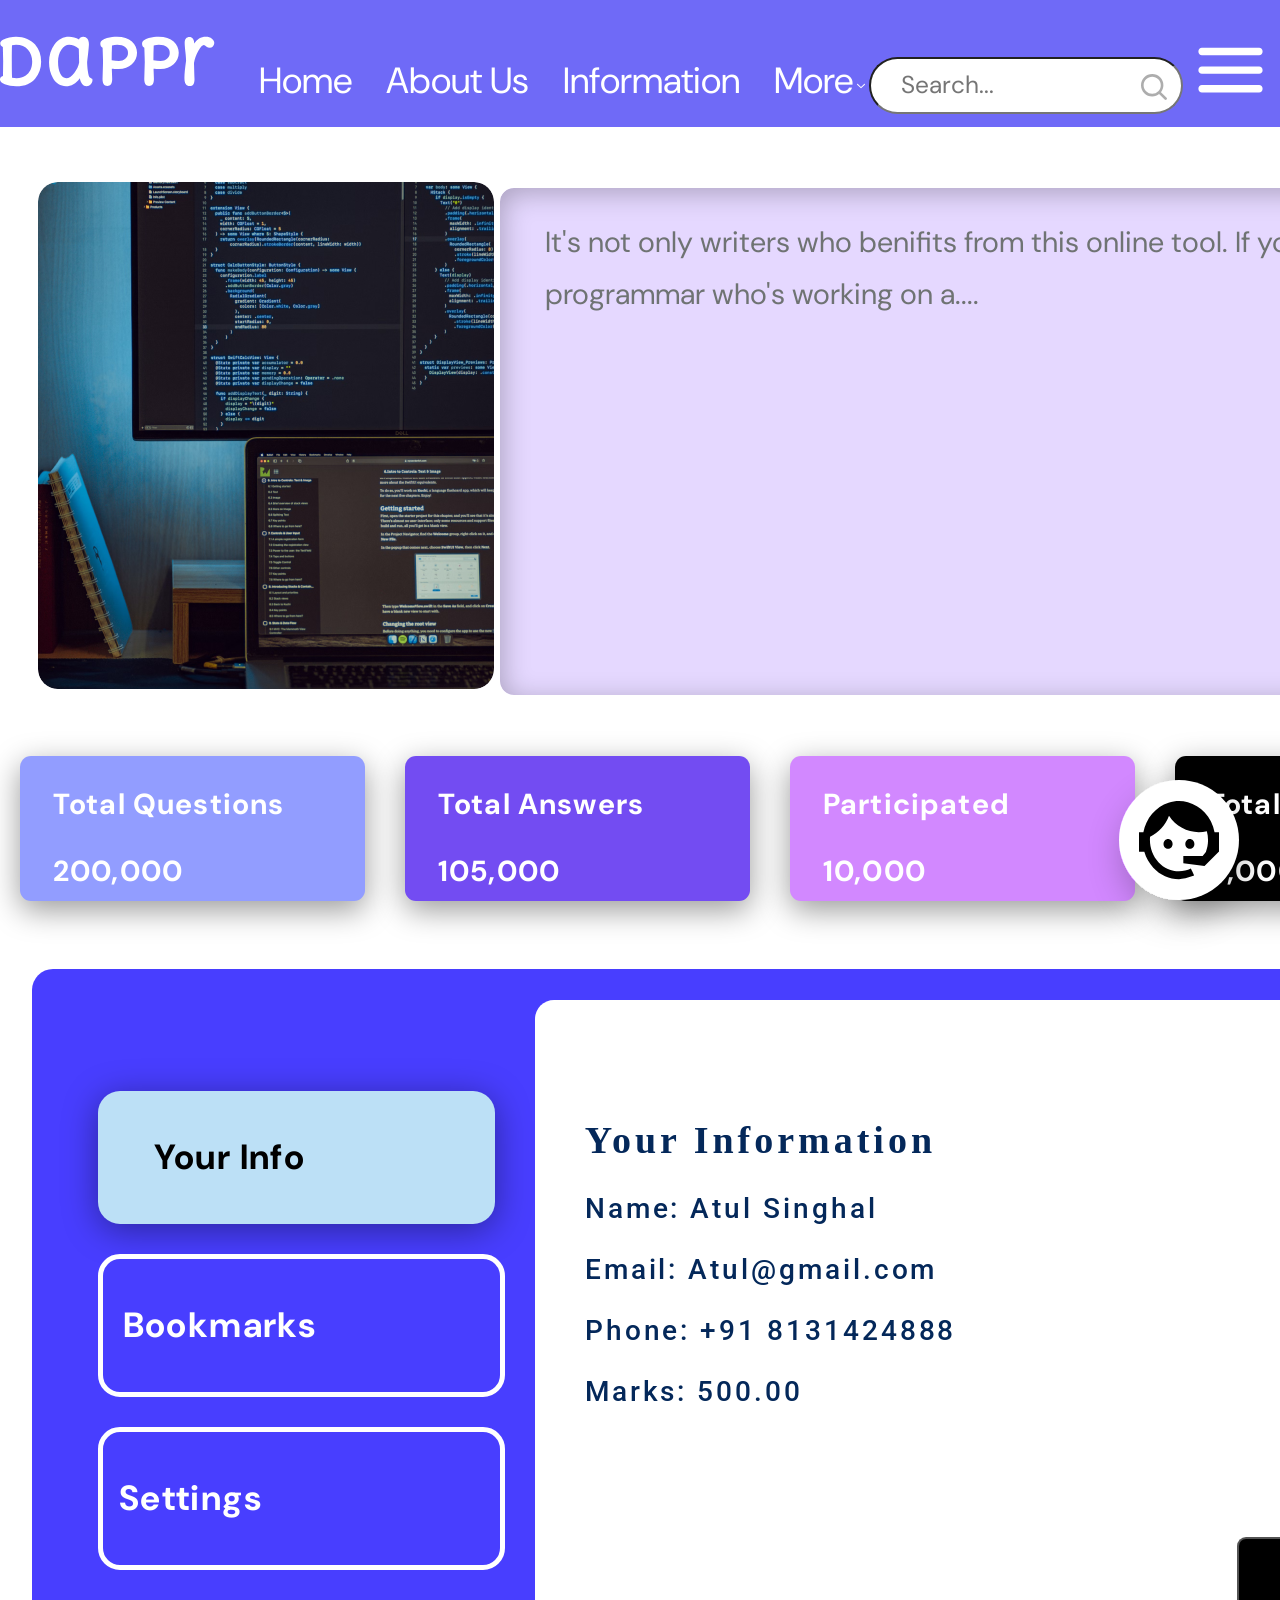
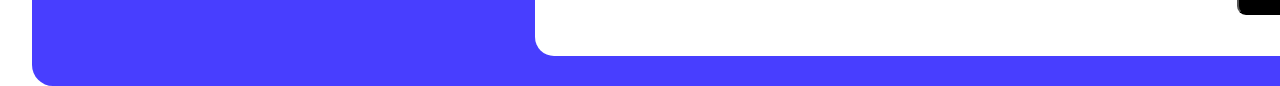
<file: index.html>
<!DOCTYPE html>
<html lang="en">
<head>
    <meta charset="UTF-8">
    <meta name="viewport" content="width=device-width, initial-scale=1.0">
    <title>Micro Project 2</title>
    <link rel="stylesheet" href="style.css">
    <link rel="stylesheet" href="https://fonts.google.com/">
    <style>
        @import url('https://fonts.googleapis.com/css2?family=DM+Sans:opsz,wght@9..40,300&family=Poppins:wght@100&display=swap');
        @import url('https://fonts.googleapis.com/css2?family=Roboto:wght@300&display=swap');
        @import url('https://fonts.googleapis.com/css2?family=Delius+Unicase&family=Roboto:wght@300&display=swap');
      </style>
</head>
<body>
    <header class="header">
        <img class="dapprimg" src="dappr.svg" alt="dappr" width="215px" height="63px">
        <ul>
            <li class="l1">Home</li>
            <li class="l2">About Us</li>
            <li class="l3">Information</li>
            <li class="l4">More</li>
        </ul>
        <img class="vectorimg" src="Vector.svg" alt="dropdown image">
        <div class="search">
            <input type="search" name="search" id="searchbar" placeholder="Search...">
            <i class="fa fa-search"></i>
        </div>
        <img src="Vector(1).svg" alt="hamburgermenu" class="menu" width="67px" height="46px">
    </header>
    <br>
    <br>
    <br>
    <section>
    <section class="upper">
        <div class="upperlt">
        </div>
        <div class="uppermdl">
            <p>It's not only writers who benifits from this online tool. If you're a programmar who's working on a....</p>
        </div>
        <div class="upperrt">
            <img src="logos_whatsapp-icon.svg " alt="whatsappicon" class="waimg">
            <img src="Group 4.svg" alt="facebookicon">
            <img src="Group 3.svg" alt="twittericon">
        </div>

    </section>
        <section class="middle">
            <div class="middle1">
                <p>Total Questions</p>
                <p>200,000</p>
            </div>
            <div class="middle2">
                <p>Total Answers</p>
                <p>105,000</p>
            </div>
            <div class="middle3">
                <p>Participated</p>
                <p>10,000</p>
            </div>
            <div class="middle4">
                <p>Total Passed</p>
                <p>6,000</p>
            </div>
        </section>
        <section class="lower">
            <div class="container">
                <div class="colgrp">
                    <div class="yourinfo">
                        <p>Your Info</p>
                    </div>
                    <div class="bookmarks">
                        <p>Bookmarks</p>
                    </div>
                    <div class="settings">
                        <p>Settings</p>
                    </div>
                </div>
                <div class="card">
                    <h3>Your Information</h3>
                    <p>Name: Atul Singhal</p>
                    <p>Email: Atul@gmail.com</p>
                    <p>Phone: +91 8131424888 </p>
                    <p>Marks: 500.00</p>
                    <button type="button" class="button">Next
                        <img src="Arrow 1.svg" alt="arrow">
                    </button>
                </div>
            </div>
            <div class="gimg">
                <img src="Group 2.svg" alt="image">
            </div>
        </section>
        </section>
</body>
</html>
</file>
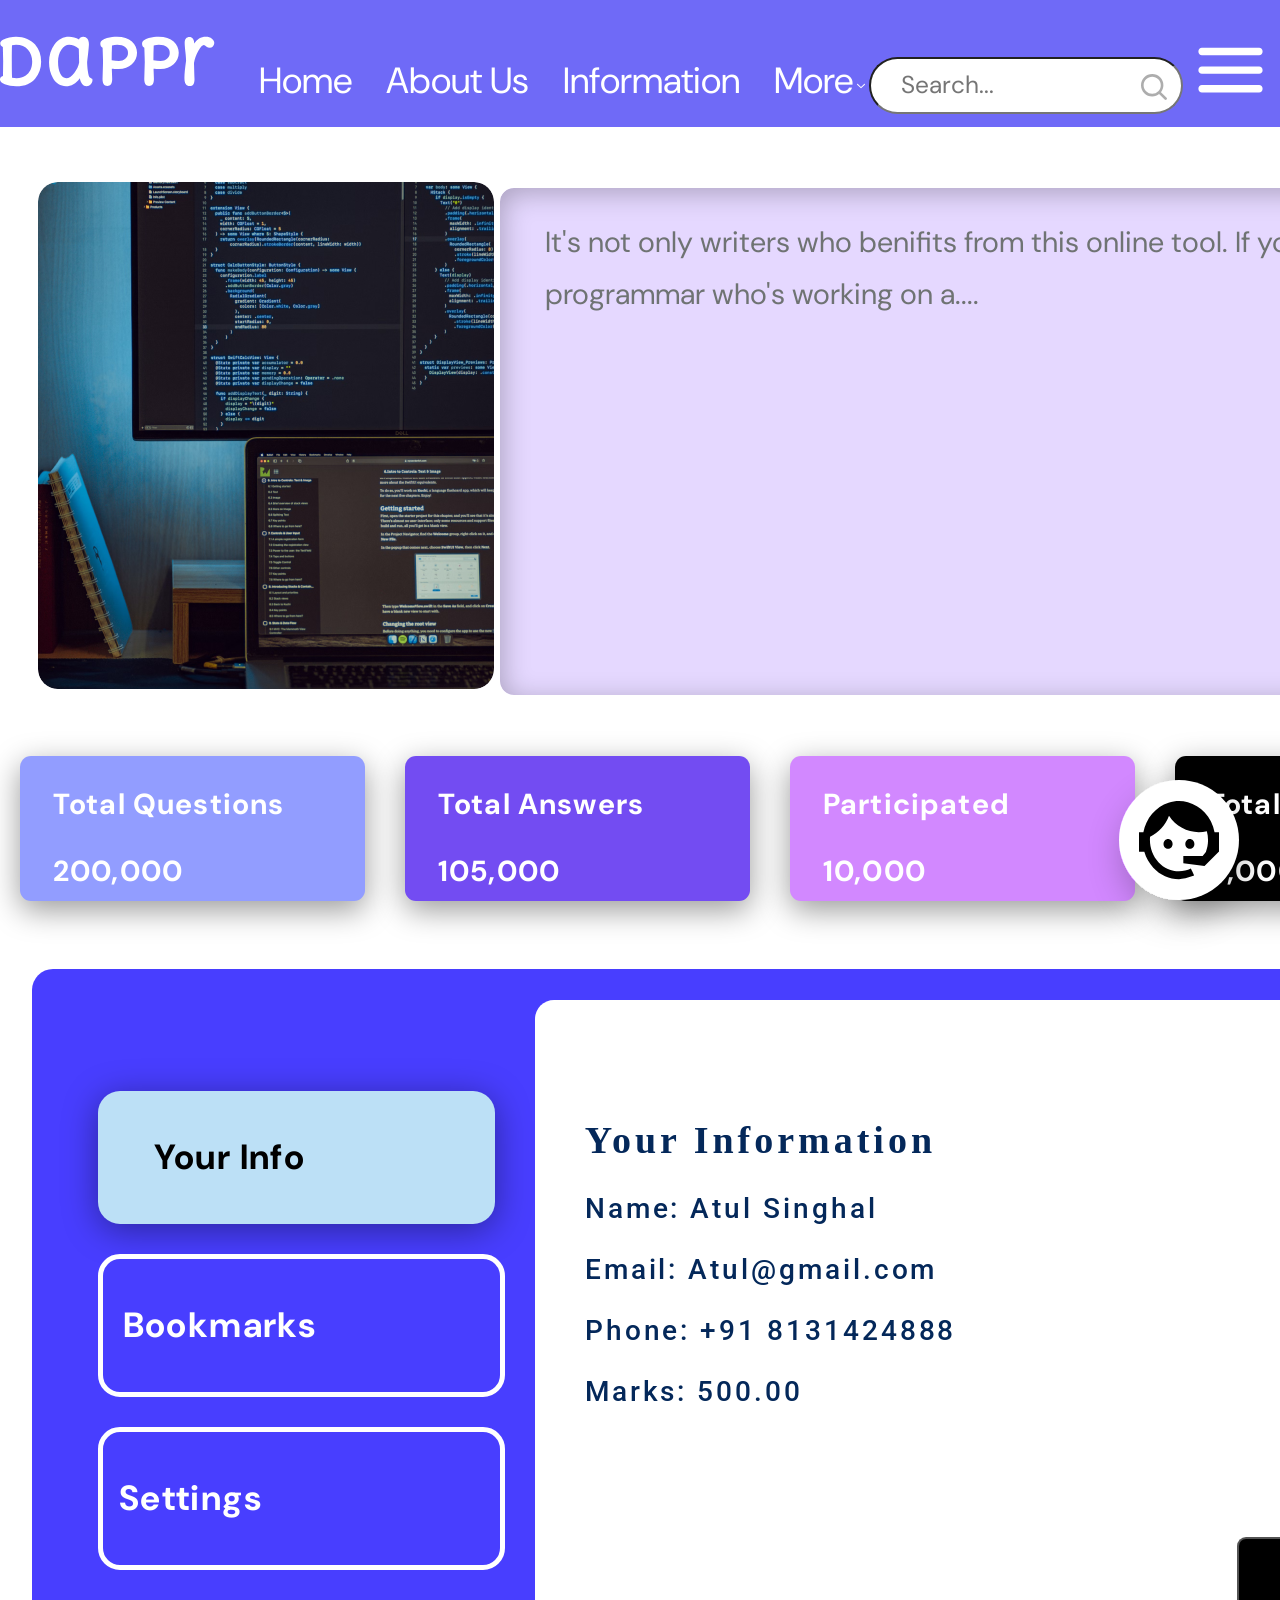
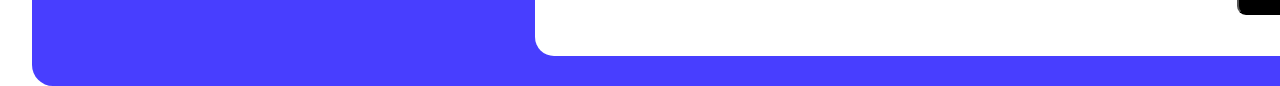
<file: page.html>
<!DOCTYPE html>
<html lang="en">
<head>
    <meta charset="UTF-8">
    <meta name="viewport" content="width=device-width, initial-scale=1.0">
    <title>Micro Project 2</title>
    <link rel="stylesheet" href="style.css">
    <link rel="stylesheet" href="https://fonts.google.com/">
    <style>
        @import url('https://fonts.googleapis.com/css2?family=DM+Sans:opsz,wght@9..40,300&family=Poppins:wght@100&display=swap');
        @import url('https://fonts.googleapis.com/css2?family=Roboto:wght@300&display=swap');
        @import url('https://fonts.googleapis.com/css2?family=Delius+Unicase&family=Roboto:wght@300&display=swap');
      </style>
</head>
<body>
    <header class="header">
        <img class="dapprimg" src="dappr.svg" alt="dappr" width="215px" height="63px">
        <ul>
            <li class="l1">Home</li>
            <li class="l2">About Us</li>
            <li class="l3">Information</li>
            <li class="l4">More</li>
        </ul>
        <img class="vectorimg" src="Vector.svg" alt="dropdown image">
        <div class="search">
            <input type="search" name="search" id="searchbar" placeholder="Search...">
            <i class="fa fa-search"></i>
        </div>
        <img src="Vector(1).svg" alt="hamburgermenu" class="menu" width="67px" height="46px">
    </header>
    <br>
    <br>
    <br>
    
    <section class="upper">
        <div class="upperlt">
        </div>
        <div class="uppermdl">
            <p>It's not only writers who benifits from this online tool. If you're a programmar who's working on a....</p>
        </div>
        <div class="upperrt">
            <img src="logos_whatsapp-icon.svg " alt="whatsappicon" class="waimg">
            <img src="Group 4.svg" alt="facebookicon">
            <img src="Group 3.svg" alt="twittericon">
        </div>

    </section>
        <section class="middle">
            <div class="middle1">
                <p>Total Questions</p>
                <p>200,000</p>
            </div>
            <div class="middle2">
                <p>Total Answers</p>
                <p>105,000</p>
            </div>
            <div class="middle3">
                <p>Participated</p>
                <p>10,000</p>
            </div>
            <div class="middle4">
                <p>Total Passed</p>
                <p>6,000</p>
            </div>
        </section>
        <section class="lower">
            <div class="container">
                <div class="colgrp">
                    <div class="yourinfo">
                        <p>Your Info</p>
                    </div>
                    <div class="bookmarks">
                        <p>Bookmarks</p>
                    </div>
                    <div class="settings">
                        <p>Settings</p>
                    </div>
                </div>
                <div class="card">
                    <h3>Your Information</h3>
                    <p>Name: Atul Singhal</p>
                    <p>Email: Atul@gmail.com</p>
                    <p>Phone: +91 8131424888 </p>
                    <p>Marks: 500.00</p>
                    <button type="button" class="button">Next
                        <img src="Arrow 1.svg" alt="arrow">
                    </button>
                </div>
            </div>
            <div class="gimg">
                <img src="Group 2.svg" alt="image">
            </div>
        </section>
</body>
</html>
</file>
<file: style.css>
body {
    margin: 0px;
    /* width: 1728px; */
}

.header {
    width: 100%;
    height: 127px;
    flex-shrink: 0;
    background: #6F6AF7;
    position: fixed;
    /* z-index: 1; */
}


.dapprimg {
    flex-shrink: 0;
    color: #FFF;
    font-family: Delius Unicase;
    font-style: normal;
    line-height: normal;
    padding-top: 30px;
}

li {
    display: inline;
}

ul {

    display: inline;
    height: 25px;
}

.l1 {
    width: 102px;
    height: 33px;
    flex-shrink: 0;
    color: #FFF;
    font-family: DM Sans;
    font-size: 36.43px;
    font-style: normal;
    font-weight: 400;
    line-height: normal;

}

.l2 {
    width: 157px;
    height: 36px;
    flex-shrink: 0;
    color: #FFF;
    font-family: DM Sans;
    font-size: 36.43px;
    font-style: normal;
    font-weight: 400;
    line-height: normal;
    margin-left: 30px;
}

.l3 {
    width: 199px;
    height: 36px;
    flex-shrink: 0;
    color: #FFF;
    font-family: DM Sans;
    font-size: 36.43px;
    font-style: normal;
    font-weight: 400;
    line-height: normal;
    margin-left: 30px;
}

.l4 {
    width: 89px;
    height: 36px;
    flex-shrink: 0;
    color: #FFF;
    font-family: DM Sans;
    font-size: 36.43px;
    font-style: normal;
    font-weight: 400;
    line-height: normal;
    margin-left: 30px;

}

.vectorimg {
    width: 7.768px;
    height: 14px;
    flex-shrink: 0;
    fill: #FFF;
}

#searchbar {
    width: 314px;
    height: 57px;
    flex-shrink: 0;
    border-radius: 63px;
    background: #FFF;
    color: #9F9F9F;
    font-family: DM Sans;
    font-size: 24.43px;
    font-style: normal;
    font-weight: 400;
    line-height: normal;
    background-image: url('search\(1\).svg');
    background-repeat: no-repeat;
    background-position: 270px 15px;
    padding-left: 30px;
}

.menu {
    padding-left: 10px;
}

.search {
    display: inline;
}


.upper {
    margin-top: 10%;
    display: flex;
    /* flex-direction: row-reverse; */
}

.upperlt {
    width: 456px;
    height: 507px;
    flex-shrink: 0;
    border-radius: 20px;
    background: url('image\ 4.png'), lightgray 50% / cover no-repeat;
    margin-left: 3%;
}

.uppermdl {
    width: 972px;
    height: 507px;
    flex-shrink: 0;
    border-radius: 20px;
    border: 6px solid #FFF;
    background: #E5D8FF;
    box-shadow: 3px 5px 27px 0px rgba(0, 0, 0, 0.25) inset;
    /* margin-left: 25px; */
}

.uppermdl>p {
    width: 922px;
    height: 83px;
    flex-shrink: 0;
    color: #6F7373;
    font-family: DM Sans;
    font-size: 29px;
    font-style: normal;
    font-weight: 400;
    line-height: 178.7%;
    padding-left: 45px;
    /* 51.823px */
}

.upperrt {
    display: inline-flex;
    padding: 173px 16px 0px 8px;
    flex-direction: column;
    align-items: center;
    position: sticky;
    /* float: right; */
    top: 20%;
    left: 92%;
    /* z-index: 1; */
}

.waimg {
    padding-top: 30px;
}


.middle {
    display: flex;
    margin-top: 35px;
}

.middle1,
.middle2,
.middle3,
.middle4 {
    margin: 20px;
    padding-left: 8px;

}

.middle1 {
    width: 337px;
    height: 145.481px;
    flex-shrink: 0;
    border-radius: 11px;
    background: #929DFF;
    box-shadow: 0px 9px 31px 0px rgba(0, 0, 0, 0.40);

}

.middle1>p {
    color: #FFF;
    font-family: DM Sans;
    font-size: 29px;
    font-style: normal;
    font-weight: 700;
    letter-spacing: 1.16px;
    text-align: left;
    padding-left: 25px;

}

.middle2 {
    width: 337px;
    height: 145.48px;
    flex-shrink: 0;
    border-radius: 11px;
    background: #734CF2;
    box-shadow: 0px 9px 31px 0px rgba(0, 0, 0, 0.40);
}

.middle2>p {
    color: #FFF;
    font-family: DM Sans;
    font-size: 29px;
    font-style: normal;
    font-weight: 700;
    letter-spacing: 1.16px;
    text-align: left;
    padding-left: 25px;

}

.middle3 {
    width: 337px;
    height: 145px;
    flex-shrink: 0;
    border-radius: 11px;
    background: #D288FF;
    box-shadow: 0px 9px 31px 0px rgba(0, 0, 0, 0.40);

}

.middle3>p {
    text-align: left;
    padding-left: 8px;
    color: #FFF;
    font-family: DM Sans;
    font-size: 29px;
    font-style: normal;
    font-weight: 700;
    letter-spacing: 1.16px;
    text-align: left;
    padding-left: 25px;

}

.middle4 {
    width: 337px;
    height: 145.48px;
    flex-shrink: 0;
    border-radius: 11px;
    background: #000;
    box-shadow: 0px 9px 31px 0px rgba(0, 0, 0, 0.40);
}

.gimg {
    width: 120px;
    height: 120px;
    flex-shrink: 0;
    margin-left: 85%;
    position: fixed;
    bottom: 20px;

}

.middle4>p {
    color: #FFF;
    font-family: DM Sans;
    font-size: 29px;
    font-style: normal;
    font-weight: 700;
    letter-spacing: 1.16px;
    text-align: left;
    padding-left: 25px;

}

.container {
    width: 1542px;
    height: 717px;
    flex-shrink: 0;
    border-radius: 21px;
    background: #483EFF;
    margin-top: 3em;
    margin-left: 2em;
    display: flex;
    align-items: center;
    justify-content: center;

}

.lower {
    width: 1542px;
}


.yourinfo {
    width: 397px;
    height: 133px;
    flex-shrink: 0;
    border-radius: 22px;
    background: #BCE0F6;
    box-shadow: 0px 6px 35px 0px rgba(0, 0, 0, 0.39);
    margin: 30px;

}

.yourinfo>p {
    width: 250px;
    height: 43px;
    flex-shrink: 0;
    color: #000;
    font-family: DM Sans;
    font-size: 35px;
    font-style: normal;
    font-weight: 700;
    line-height: 178.7%;
    /* 62.545px */
    letter-spacing: 1.4px;
    text-align: center;
    padding-left: 7px;
    padding-top: 35px;

}

.bookmarks {
    width: 397px;
    height: 133px;
    flex-shrink: 0;
    flex-shrink: 0;
    border-radius: 21px;
    background: #483EFF;
    border-radius: 22px;
    border: 5px solid #FFF;
    margin: 30px;
    flex-direction: column;
    text-align: center;

}

.bookmarks>p {
    width: 234px;
    height: 43px;
    flex-shrink: 0;
    color: #FFF;
    font-family: DM Sans;
    font-size: 35px;
    font-style: normal;
    font-weight: 700;
    line-height: 178.7%;
    /* 62.545px */
    letter-spacing: 1.4px;
    text-align: center;

}

.settings {
    width: 397px;
    height: 133px;
    flex-shrink: 0;
    border-radius: 21px;
    background: #483EFF;
    border-radius: 22px;
    border: 5px solid #FFF;
    margin: 30px;
    text-align: center;

}

.settings>p {
    width: 176px;
    height: 43px;
    flex-shrink: 0;
    color: #FFF;
    font-family: DM Sans;
    font-size: 35px;
    font-style: normal;
    font-weight: 700;
    line-height: 178.7%;
    /* 62.545px */
    letter-spacing: 1.4px;
    text-align: center;

}


.card {
    width: 1004px;
    height: 656px;
    flex-shrink: 0;
    border-radius: 19px;
    background: #FFF;

}

.card>h3 {
    height: 36px;
    flex-shrink: 0;
    color: #04285A;
    font-family: Inter;
    font-size: 38px;
    font-style: normal;
    font-weight: 700;
    line-height: normal;
    letter-spacing: 3.99px;
    padding-left: 5%;
    padding-top: 8%;

}

.card>p {
    color: #04285A;
    font-family: Roboto;
    font-size: 28px;
    font-style: normal;
    font-weight: 500;
    line-height: normal;
    letter-spacing: 2.94px;
    padding-left: 5%;
}

.button {
    width: 207px;
    height: 78px;
    flex-shrink: 0;
    border-radius: 9px;
    background: #000;
    color: #FFF;
    font-family: Roboto;
    font-size: 30px;
    font-style: normal;
    font-weight: 400;
    line-height: normal;
    letter-spacing: 1.5px;
    margin-left: 70%;
    margin-top: 10%;
}

button:hover {
    cursor: pointer;
}
</file>
